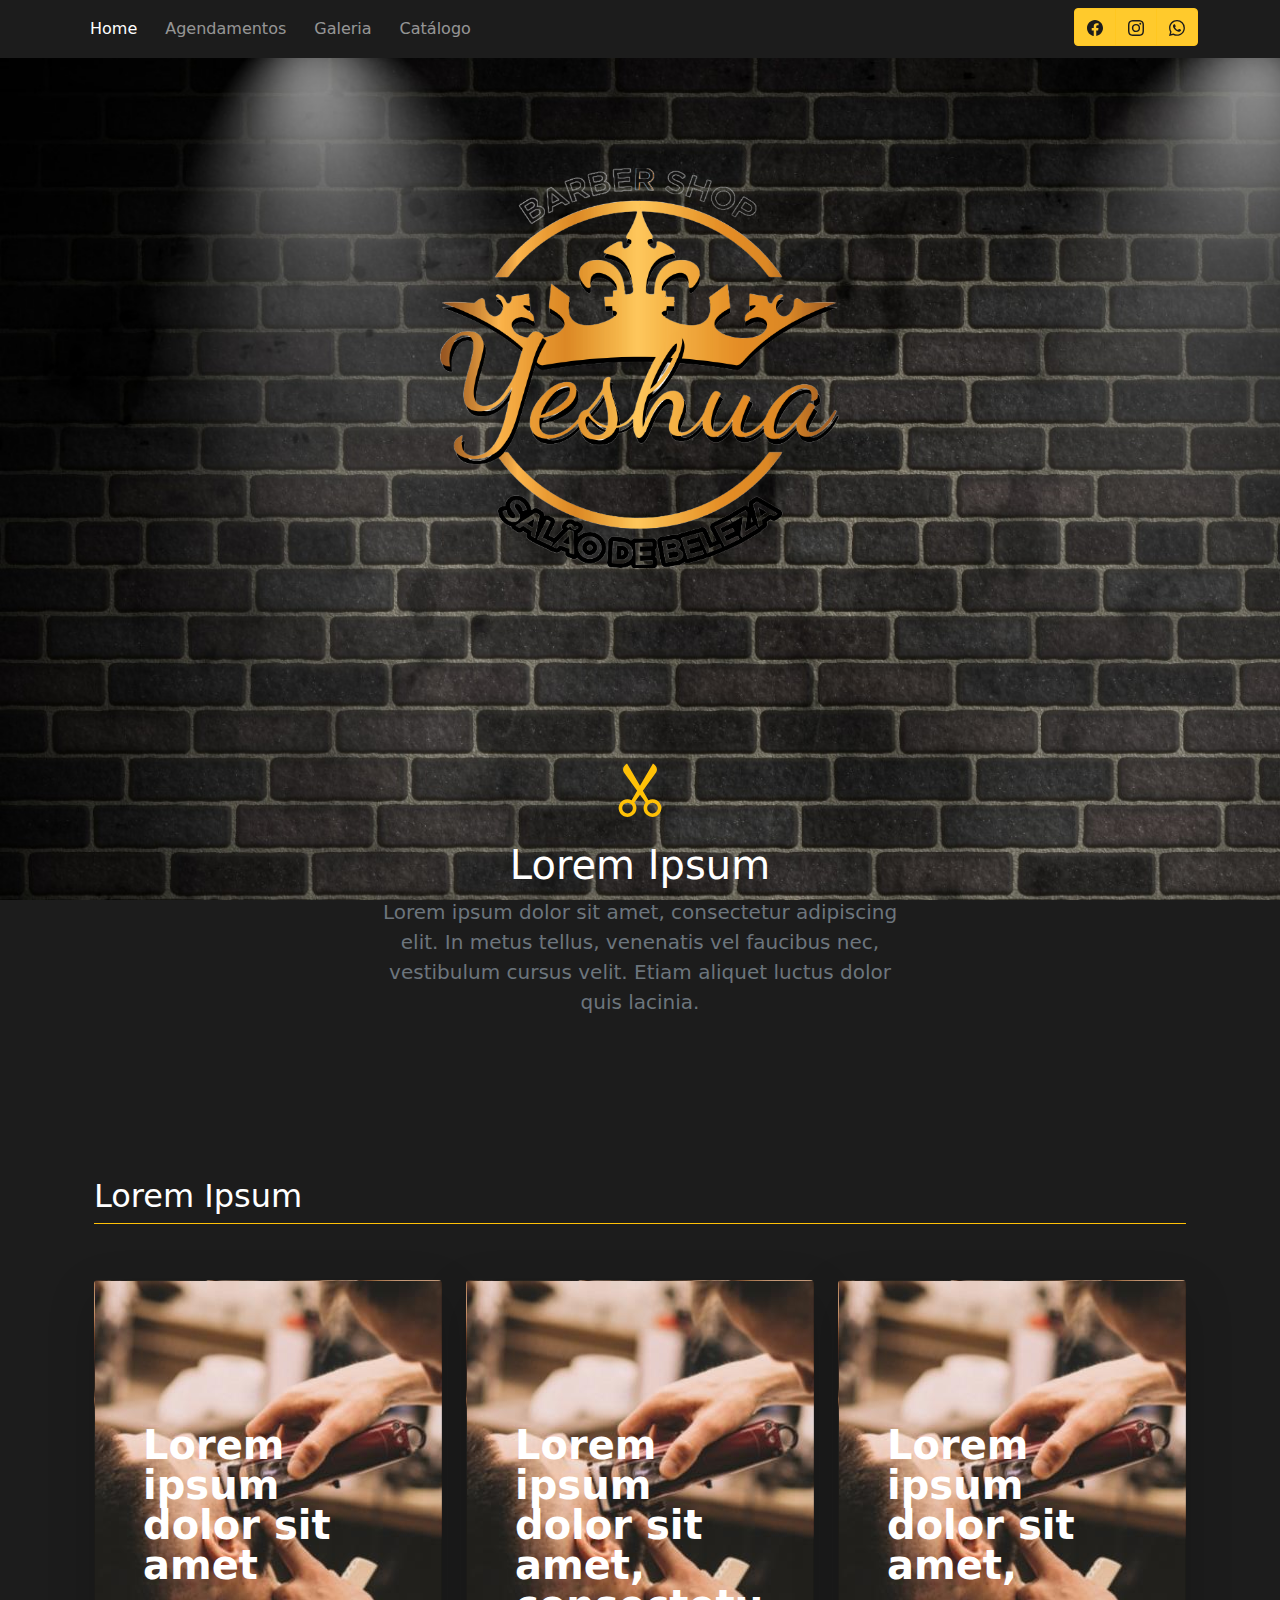
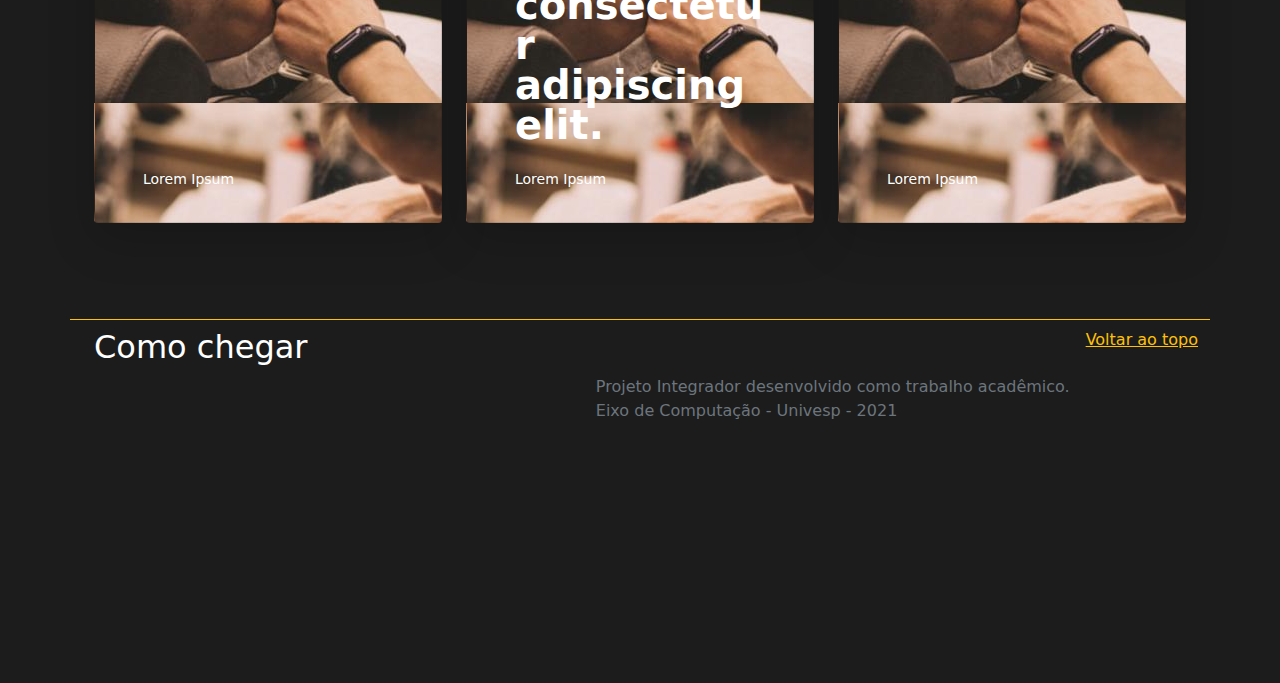
<file: index.html>
<!doctype html>
<html lang="pt-br">

<head>
  <meta charset="utf-8">
  <meta name="author"
    content="Projeto Integrador Univesp - Alunos: BRUNA MICHELE CORREIA RIBEIRO, 2003356; ISAEL RODRIGUES DE FREITAS, 2015634; MARCOS RIBEIRO DE OLIVEIRA, 2005638; ROBERTA VIEIRA SAPIA, 1823446; SILVIO TACLA ALVES BARBOSA, 1714413; UILMA MATOS DOS SANTOS MELO, 2014371; WELLINGTON ZANELATTO, 2010657">
  <meta name="viewport" content="width=device-width, initial-scale=1">
  <link href="css/bootstrap.css" rel="stylesheet">
  <link href="css/estilo.css" rel="stylesheet">
  <link href="jquery/jquery-ui.css" rel="stylesheet">
  
  <title>Yeshua Barber Shop</title>
</head>

<body class="bg-dark">
  <div class="container-fluid p-3 mb-2 text-white bg-img">
    <header class="mb-auto">
      <nav class="container-fluid navbar navbar-expand-lg navbar-dark bg-dark fixed-top">
        <div class="container gap-2">
          <button class="navbar-toggler" type="button" data-bs-toggle="collapse"
            data-bs-target="#navbarSupportedContent" aria-controls="navbarSupportedContent" aria-expanded="false"
            aria-label="Toggle navigation">
            <span class="navbar-toggler-icon"></span>
          </button>
          <div class="collapse navbar-collapse" id="navbarSupportedContent">
            <ul class="navbar-nav me-auto mb-2 mb-lg-0 gap-1">
              <li class="nav-item">
                <a href="index.html" class="nav-link me-2 w-100 active">Home</a>
              </li>
              <li class="nav-item">
                <a href="#" class="nav-link me-2 w-100"  data-bs-toggle="modal" data-bs-target="#exampleModal">Agendamentos</a>
              </li>
              <li class="nav-item">
                <a href="galeria.html" class="nav-link me-2 w-100">Galeria</a>
              </li>
              <li class="nav-item">
                <a href="catalogo.html" class="nav-link me-2 w-100">Catálogo</a>
              </li>
            </ul>
            <div class="d-flex">
              <div class="btn-group mb-1">
                <a href="https://www.facebook.com/yeshuabarbershop/" class="btn btn-warning" target="_blank">
                  <svg xmlns="http://www.w3.org/2000/svg" width="16" height="16" fill="currentColor"
                    class="bi bi-facebook" viewBox="0 0 16 16">
                    <path
                      d="M16 8.049c0-4.446-3.582-8.05-8-8.05C3.58 0-.002 3.603-.002 8.05c0 4.017 2.926 7.347 6.75 7.951v-5.625h-2.03V8.05H6.75V6.275c0-2.017 1.195-3.131 3.022-3.131.876 0 1.791.157 1.791.157v1.98h-1.009c-.993 0-1.303.621-1.303 1.258v1.51h2.218l-.354 2.326H9.25V16c3.824-.604 6.75-3.934 6.75-7.951z" />
                  </svg>
                  <span class="visually-hidden" _msthash="1686659" _msttexthash="76505">Botão</span>
                </a>
                <a href="https://www.instagram.com/yeshuabarbershopsorocaba" class="btn btn-warning"
                  target="_blank">
                  <svg xmlns="http://www.w3.org/2000/svg" width="16" height="16" fill="currentColor"
                    class="bi bi-instagram" viewBox="0 0 16 16">
                    <path
                      d="M8 0C5.829 0 5.556.01 4.703.048 3.85.088 3.269.222 2.76.42a3.917 3.917 0 0 0-1.417.923A3.927 3.927 0 0 0 .42 2.76C.222 3.268.087 3.85.048 4.7.01 5.555 0 5.827 0 8.001c0 2.172.01 2.444.048 3.297.04.852.174 1.433.372 1.942.205.526.478.972.923 1.417.444.445.89.719 1.416.923.51.198 1.09.333 1.942.372C5.555 15.99 5.827 16 8 16s2.444-.01 3.298-.048c.851-.04 1.434-.174 1.943-.372a3.916 3.916 0 0 0 1.416-.923c.445-.445.718-.891.923-1.417.197-.509.332-1.09.372-1.942C15.99 10.445 16 10.173 16 8s-.01-2.445-.048-3.299c-.04-.851-.175-1.433-.372-1.941a3.926 3.926 0 0 0-.923-1.417A3.911 3.911 0 0 0 13.24.42c-.51-.198-1.092-.333-1.943-.372C10.443.01 10.172 0 7.998 0h.003zm-.717 1.442h.718c2.136 0 2.389.007 3.232.046.78.035 1.204.166 1.486.275.373.145.64.319.92.599.28.28.453.546.598.92.11.281.24.705.275 1.485.039.843.047 1.096.047 3.231s-.008 2.389-.047 3.232c-.035.78-.166 1.203-.275 1.485a2.47 2.47 0 0 1-.599.919c-.28.28-.546.453-.92.598-.28.11-.704.24-1.485.276-.843.038-1.096.047-3.232.047s-2.39-.009-3.233-.047c-.78-.036-1.203-.166-1.485-.276a2.478 2.478 0 0 1-.92-.598 2.48 2.48 0 0 1-.6-.92c-.109-.281-.24-.705-.275-1.485-.038-.843-.046-1.096-.046-3.233 0-2.136.008-2.388.046-3.231.036-.78.166-1.204.276-1.486.145-.373.319-.64.599-.92.28-.28.546-.453.92-.598.282-.11.705-.24 1.485-.276.738-.034 1.024-.044 2.515-.045v.002zm4.988 1.328a.96.96 0 1 0 0 1.92.96.96 0 0 0 0-1.92zm-4.27 1.122a4.109 4.109 0 1 0 0 8.217 4.109 4.109 0 0 0 0-8.217zm0 1.441a2.667 2.667 0 1 1 0 5.334 2.667 2.667 0 0 1 0-5.334z" />
                  </svg>
                  <span class="visually-hidden" _msthash="1686932" _msttexthash="76505">Botão</span>
                </a>
                <a href="https://api.whatsapp.com/send?phone=5515998328568&text=Olá" class="btn btn-warning"
                  target="_blank">
                  <svg xmlns="http://www.w3.org/2000/svg" width="16" height="16" fill="currentColor"
                    class="bi bi-whatsapp" viewBox="0 0 16 16">
                    <path
                      d="M13.601 2.326A7.854 7.854 0 0 0 7.994 0C3.627 0 .068 3.558.064 7.926c0 1.399.366 2.76 1.057 3.965L0 16l4.204-1.102a7.933 7.933 0 0 0 3.79.965h.004c4.368 0 7.926-3.558 7.93-7.93A7.898 7.898 0 0 0 13.6 2.326zM7.994 14.521a6.573 6.573 0 0 1-3.356-.92l-.24-.144-2.494.654.666-2.433-.156-.251a6.56 6.56 0 0 1-1.007-3.505c0-3.626 2.957-6.584 6.591-6.584a6.56 6.56 0 0 1 4.66 1.931 6.557 6.557 0 0 1 1.928 4.66c-.004 3.639-2.961 6.592-6.592 6.592zm3.615-4.934c-.197-.099-1.17-.578-1.353-.646-.182-.065-.315-.099-.445.099-.133.197-.513.646-.627.775-.114.133-.232.148-.43.05-.197-.1-.836-.308-1.592-.985-.59-.525-.985-1.175-1.103-1.372-.114-.198-.011-.304.088-.403.087-.088.197-.232.296-.346.1-.114.133-.198.198-.33.065-.134.034-.248-.015-.347-.05-.099-.445-1.076-.612-1.47-.16-.389-.323-.335-.445-.34-.114-.007-.247-.007-.38-.007a.729.729 0 0 0-.529.247c-.182.198-.691.677-.691 1.654 0 .977.71 1.916.81 2.049.098.133 1.394 2.132 3.383 2.992.47.205.84.326 1.129.418.475.152.904.129 1.246.08.38-.058 1.171-.48 1.338-.943.164-.464.164-.86.114-.943-.049-.084-.182-.133-.38-.232z" />
                  </svg>
                  <span class="visually-hidden" _msthash="1687205" _msttexthash="76505">Botão</span>
                </a>
              </div>

            </div>
          </div>
        </div>
      </nav>
    </header>
    <main>
      <section class="py-5 text-center container">
        <div class=" py-lg-5">
          <img src="img/img1.png" class="logo" width="400" height="400" alt="...">
        </div>
      </section>
      <section class="py-5 text-center container">
        <div class="row py-lg-5">
          <svg xmlns="http://www.w3.org/2000/svg" fill="currentColor" class=" mx-auto mb-4 bi bi-scissors text-warning" width="72"
            height="57" viewBox="0 0 16 16">
            <path
              d="M3.5 3.5c-.614-.884-.074-1.962.858-2.5L8 7.226 11.642 1c.932.538 1.472 1.616.858 2.5L8.81 8.61l1.556 2.661a2.5 2.5 0 1 1-.794.637L8 9.73l-1.572 2.177a2.5 2.5 0 1 1-.794-.637L7.19 8.61 3.5 3.5zm2.5 10a1.5 1.5 0 1 0-3 0 1.5 1.5 0 0 0 3 0zm7 0a1.5 1.5 0 1 0-3 0 1.5 1.5 0 0 0 3 0z" />
          </svg>
          <div class="col-lg-6 col-md-8 mx-auto">
            <h1 class="fw-light">Lorem Ipsum</h1>
            <p class="lead text-muted">Lorem ipsum dolor sit amet, consectetur adipiscing elit. In metus tellus,
              venenatis vel faucibus nec, vestibulum cursus velit. Etiam aliquet luctus dolor quis lacinia.</p>
          </div>
        </div>
      </section>
      <section>
        <div class="container px-4 py-5 border-bottom" id="custom-cards">
          <h2 class="pb-2 border-bottom">Lorem Ipsum</h2>

          <div class="row row-cols-1 row-cols-lg-3 align-items-stretch g-4 py-5">
            <div class="col">
              <div class="card card-cover h-100 overflow-hidden text-white bg-dark rounded-5 shadow-lg"
                style="background-image: url('img/img2.jpg');">
                <div class="d-flex flex-column h-100 p-5 pb-3 text-white text-shadow-1">
                  <h2 class="pt-5 mt-5 mb-4 display-6 lh-1 fw-bold">Lorem ipsum dolor sit amet</h2>
                  <ul class="d-flex list-unstyled mt-auto">
                    <li class="d-flex align-items-center me-3">
                      <small>Lorem Ipsum</small>
                    </li>
                  </ul>
                </div>
              </div>
            </div>

            <div class="col">
              <div class="card card-cover h-100 overflow-hidden text-white bg-dark rounded-5 shadow-lg"
                style="background-image: url('img/img2.jpg');">
                <div class="d-flex flex-column h-100 p-5 pb-3 text-white text-shadow-1">
                  <h2 class="pt-5 mt-5 mb-4 display-6 lh-1 fw-bold">Lorem ipsum dolor sit amet, consectetur adipiscing
                    elit.</h2>
                  <ul class="d-flex list-unstyled mt-auto">
                    <li class="d-flex align-items-center me-3">
                      <small>Lorem Ipsum</small>
                    </li>
                  </ul>
                </div>
              </div>
            </div>

            <div class="col">
              <div class="card card-cover h-100 overflow-hidden text-white bg-dark rounded-5 shadow-lg"
                style="background-image: url('img/img2.jpg');">
                <div class="d-flex flex-column h-100 p-5 pb-3 text-shadow-1">
                  <h2 class="pt-5 mt-5 mb-4 display-6 lh-1 fw-bold">Lorem ipsum dolor sit amet,</h2>
                  <ul class="d-flex list-unstyled mt-auto">
                    <li class="d-flex align-items-center me-3">
                      <small>Lorem Ipsum</small>
                    </li>
                  </ul>
                </div>
              </div>
            </div>
          </div>
        </div>
      </section>
    </main>

    <footer class="text-muted py-2">
      <div class="container">
        <p class="float-end mb-1">
          <a href="#">Voltar ao topo</a>
        </p>
        <div class="row">
          <h2 class="text-white">Como chegar</h2>
        <iframe src="https://www.google.com/maps/embed?pb=!1m18!1m12!1m3!1d3658.573359554298!2d-47.496781985023105!3d-23.511871884707446!2m3!1f0!2f0!3f0!3m2!1i1024!2i768!4f13.1!3m3!1m2!1s0x94c5f5bc06ed65f9%3A0x1a5a4482a917c0b!2sYeshua%20barber%20shop%20e%20sal%C3%A3o%20de%20beleza!5e0!3m2!1spt-BR!2sbr!4v1635208098684!5m2!1spt-BR!2sbr" width="400" height="300" style="border:0;" allowfullscreen="" loading="lazy" class="col"></iframe>
        <p class="mb-0 col">Projeto Integrador desenvolvido como trabalho acadêmico. Eixo de Computação - Univesp - 2021</p>
      </div>
    </div>
    </footer>

  </div>
  <div class="modal fade" id="exampleModal" tabindex="-1" aria-labelledby="exampleModalLabel" aria-hidden="true">
    <div class="modal-dialog modal-dialog-scrollable">
      <div class="modal-content">
        <div class="modal-header">Agendamento</h5>
          <button type="button" class="btn-close btn-warning" data-bs-dismiss="modal" aria-label="Close"></button>
        </div>
        <div class="modal-body">
            <form>
                <div class="mb-3">
                  <label for="telefone" class="form-label">Telefone</label>
                  <input type="tel" class="form-control" id="telefone" aria-describedby="telefone" placeholder="Telefone" >
                  <div id="telefone" class="form-text">*Este número receberá uma mensagem por whatsapp 1 hora antes do agendamento para confirmação.
                </div>
                </div>
                <div class="row mb-3">
                  <div class="col">
                    <input type="text" class="form-control" placeholder="Nome" aria-label="First name">
                  </div>
                  <div class="col">
                    <input type="text" class="form-control" placeholder="Sobrenome" aria-label="Last name">
                  </div>
                </div>
                <div class="col mb-3">
                  <input type="text"  class="form-control" placeholder="Data de Nascimento" id="datepicker">
                </div>
                <div class="mb-3">
                  <select class="form-select" aria-label="Default select example">
                    <option selected>Selecione o tipo de serviço</option>
                    <option value="1">Corte</option>
                    <option value="2">Pintura</option>
                    <option value="3">Barba</option>
                  </select>
                </div>
                <div class="mb-3">
                  <select class="form-select" aria-label="Default select example">
                    <option selected>Selecione o profissional</option>
                    <option value="1">Adriano</option>
                    <option value="2">Oliveira</option>
                    <option value="3">Andreia</option>
                  </select>
                </div>
                <div class="col mb-3">
                  <input type="text"  class="form-control" placeholder="Selecione a Data" id="datepicker">
                </div>
                <div class="mb-3">
                  <select class="form-select" aria-label="Default select example">
                    <option selected>Selecione o Horário</option>
                    <option value="1">10:00</option>
                    <option value="2">11:00</option>
                    <option value="3">12:00</option>
                  </select>
                </div>
              </form>
        </div>
        <div class="modal-footer">
          <button type="button" class="btn btn-secondary" data-bs-dismiss="modal">Cancelar</button>
          <a class="btn btn-warning" data-bs-toggle="modal" href="#modalConfirmacao" role="button">Confirmar</a>
        </div>
      </div>
    </div>
  </div>

  

  <div class="modal fade" id="modalConfirmacao" tabindex="-1" aria-labelledby="modalConfirmacao" aria-hidden="true">
    <div class="modal-dialog modal-dialog-scrollable">
      <div class="modal-content">
        <div class="modal-header">Agendamento</h5>
          <button type="button" class="btn-close btn-warning" data-bs-dismiss="modal" aria-label="Close"></button>
        </div>
        <div class="modal-body">
          <p>Agendamento concluído com sucesso!</p>
          <p> Em breve você receberá uma mensagem no whatsapp com um link para confirmação ou cancelamento de seu agendamento.</p>
        </div>
        <div class="modal-footer">
          <button type="button" class="btn btn-secondary" data-bs-dismiss="modal">Cancelar</button>
        </div>
      </div>
    </div>
  </div>

    <!-- Option 1: Bootstrap Bundle with Popper -->
    <script src="https://cdn.jsdelivr.net/npm/bootstrap@5.1.3/dist/js/bootstrap.bundle.min.js" integrity="sha384-ka7Sk0Gln4gmtz2MlQnikT1wXgYsOg+OMhuP+IlRH9sENBO0LRn5q+8nbTov4+1p" crossorigin="anonymous"></script>

    <!-- Option 2: Separate Popper and Bootstrap JS -->
    
    <script src="https://cdn.jsdelivr.net/npm/@popperjs/core@2.10.2/dist/umd/popper.min.js" integrity="sha384-7+zCNj/IqJ95wo16oMtfsKbZ9ccEh31eOz1HGyDuCQ6wgnyJNSYdrPa03rtR1zdB" crossorigin="anonymous"></script>
    <script src="https://cdn.jsdelivr.net/npm/bootstrap@5.1.3/dist/js/bootstrap.min.js" integrity="sha384-QJHtvGhmr9XOIpI6YVutG+2QOK9T+ZnN4kzFN1RtK3zEFEIsxhlmWl5/YESvpZ13" crossorigin="anonymous"></script>
    <script src="jquery/jquery.js"></script>
    <script src="jquery/jquery-ui.js"></script>
    <script>
      $("#datepicker").datepicker();
    </script>
  </body>


</html>
</file>
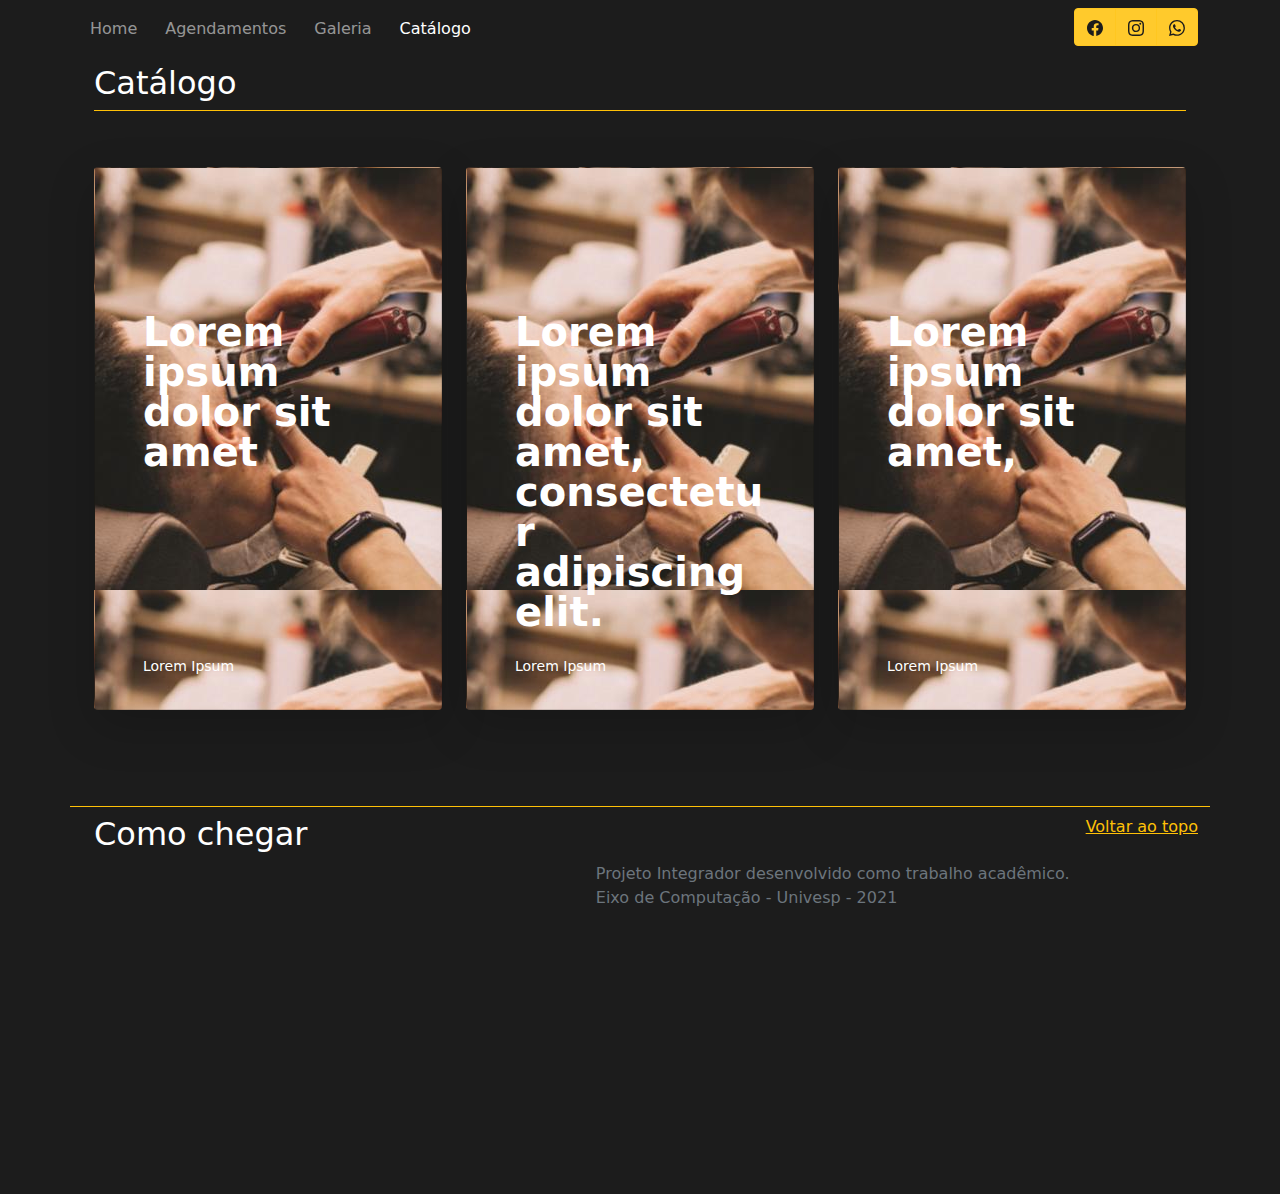
<file: catalogo.html>
<!doctype html>
<html lang="pt-br">

<head>
  <meta charset="utf-8">
  <meta name="author"
    content="Projeto Integrador Univesp - Alunos: BRUNA MICHELE CORREIA RIBEIRO, 2003356; ISAEL RODRIGUES DE FREITAS, 2015634; MARCOS RIBEIRO DE OLIVEIRA, 2005638; ROBERTA VIEIRA SAPIA, 1823446; SILVIO TACLA ALVES BARBOSA, 1714413; UILMA MATOS DOS SANTOS MELO, 2014371; WELLINGTON ZANELATTO, 2010657">
  <meta name="viewport" content="width=device-width, initial-scale=1">
  <link href="css/bootstrap.css" rel="stylesheet">
  <link href="css/estilo.css" rel="stylesheet">
  <link href="jquery/jquery-ui.css" rel="stylesheet">
  
  <title>Yeshua Barber Shop</title>
</head>

<body class="bg-dark">
  <div class="container-fluid p-3 mb-2 text-white">
    <header class="mb-auto">
      <nav class="container-fluid navbar navbar-expand-lg navbar-dark bg-dark fixed-top">
        <div class="container gap-2">
          <button class="navbar-toggler" type="button" data-bs-toggle="collapse"
            data-bs-target="#navbarSupportedContent" aria-controls="navbarSupportedContent" aria-expanded="false"
            aria-label="Toggle navigation">
            <span class="navbar-toggler-icon"></span>
          </button>
          <div class="collapse navbar-collapse" id="navbarSupportedContent">
            <ul class="navbar-nav me-auto mb-2 mb-lg-0 gap-1">
              <li class="nav-item">
                <a href="index.html" class="nav-link me-2 w-100">Home</a>
              </li>
              <li class="nav-item">
                <a href="#" class="nav-link me-2 w-100"  data-bs-toggle="modal" data-bs-target="#exampleModal">Agendamentos</a>
              </li>
              <li class="nav-item">
                <a href="galeria.html" class="nav-link me-2 w-100">Galeria</a>
              </li>
              <li class="nav-item">
                <a href="catalogo.html" class="nav-link me-2 w-100 active">Catálogo</a>
              </li>
            </ul>
            <div class="d-flex">
              <div class="btn-group mb-1">
                <a href="https://www.facebook.com/yeshuabarbershop/" class="btn btn-warning" target="_blank">
                  <svg xmlns="http://www.w3.org/2000/svg" width="16" height="16" fill="currentColor"
                    class="bi bi-facebook" viewBox="0 0 16 16">
                    <path
                      d="M16 8.049c0-4.446-3.582-8.05-8-8.05C3.58 0-.002 3.603-.002 8.05c0 4.017 2.926 7.347 6.75 7.951v-5.625h-2.03V8.05H6.75V6.275c0-2.017 1.195-3.131 3.022-3.131.876 0 1.791.157 1.791.157v1.98h-1.009c-.993 0-1.303.621-1.303 1.258v1.51h2.218l-.354 2.326H9.25V16c3.824-.604 6.75-3.934 6.75-7.951z" />
                  </svg>
                  <span class="visually-hidden" _msthash="1686659" _msttexthash="76505">Botão</span>
                </a>
                <a href="https://www.instagram.com/yeshuabarbershopsorocaba" class="btn btn-warning"
                  target="_blank">
                  <svg xmlns="http://www.w3.org/2000/svg" width="16" height="16" fill="currentColor"
                    class="bi bi-instagram" viewBox="0 0 16 16">
                    <path
                      d="M8 0C5.829 0 5.556.01 4.703.048 3.85.088 3.269.222 2.76.42a3.917 3.917 0 0 0-1.417.923A3.927 3.927 0 0 0 .42 2.76C.222 3.268.087 3.85.048 4.7.01 5.555 0 5.827 0 8.001c0 2.172.01 2.444.048 3.297.04.852.174 1.433.372 1.942.205.526.478.972.923 1.417.444.445.89.719 1.416.923.51.198 1.09.333 1.942.372C5.555 15.99 5.827 16 8 16s2.444-.01 3.298-.048c.851-.04 1.434-.174 1.943-.372a3.916 3.916 0 0 0 1.416-.923c.445-.445.718-.891.923-1.417.197-.509.332-1.09.372-1.942C15.99 10.445 16 10.173 16 8s-.01-2.445-.048-3.299c-.04-.851-.175-1.433-.372-1.941a3.926 3.926 0 0 0-.923-1.417A3.911 3.911 0 0 0 13.24.42c-.51-.198-1.092-.333-1.943-.372C10.443.01 10.172 0 7.998 0h.003zm-.717 1.442h.718c2.136 0 2.389.007 3.232.046.78.035 1.204.166 1.486.275.373.145.64.319.92.599.28.28.453.546.598.92.11.281.24.705.275 1.485.039.843.047 1.096.047 3.231s-.008 2.389-.047 3.232c-.035.78-.166 1.203-.275 1.485a2.47 2.47 0 0 1-.599.919c-.28.28-.546.453-.92.598-.28.11-.704.24-1.485.276-.843.038-1.096.047-3.232.047s-2.39-.009-3.233-.047c-.78-.036-1.203-.166-1.485-.276a2.478 2.478 0 0 1-.92-.598 2.48 2.48 0 0 1-.6-.92c-.109-.281-.24-.705-.275-1.485-.038-.843-.046-1.096-.046-3.233 0-2.136.008-2.388.046-3.231.036-.78.166-1.204.276-1.486.145-.373.319-.64.599-.92.28-.28.546-.453.92-.598.282-.11.705-.24 1.485-.276.738-.034 1.024-.044 2.515-.045v.002zm4.988 1.328a.96.96 0 1 0 0 1.92.96.96 0 0 0 0-1.92zm-4.27 1.122a4.109 4.109 0 1 0 0 8.217 4.109 4.109 0 0 0 0-8.217zm0 1.441a2.667 2.667 0 1 1 0 5.334 2.667 2.667 0 0 1 0-5.334z" />
                  </svg>
                  <span class="visually-hidden" _msthash="1686932" _msttexthash="76505">Botão</span>
                </a>
                <a href="https://api.whatsapp.com/send?phone=5515998328568&text=Olá" class="btn btn-warning"
                  target="_blank">
                  <svg xmlns="http://www.w3.org/2000/svg" width="16" height="16" fill="currentColor"
                    class="bi bi-whatsapp" viewBox="0 0 16 16">
                    <path
                      d="M13.601 2.326A7.854 7.854 0 0 0 7.994 0C3.627 0 .068 3.558.064 7.926c0 1.399.366 2.76 1.057 3.965L0 16l4.204-1.102a7.933 7.933 0 0 0 3.79.965h.004c4.368 0 7.926-3.558 7.93-7.93A7.898 7.898 0 0 0 13.6 2.326zM7.994 14.521a6.573 6.573 0 0 1-3.356-.92l-.24-.144-2.494.654.666-2.433-.156-.251a6.56 6.56 0 0 1-1.007-3.505c0-3.626 2.957-6.584 6.591-6.584a6.56 6.56 0 0 1 4.66 1.931 6.557 6.557 0 0 1 1.928 4.66c-.004 3.639-2.961 6.592-6.592 6.592zm3.615-4.934c-.197-.099-1.17-.578-1.353-.646-.182-.065-.315-.099-.445.099-.133.197-.513.646-.627.775-.114.133-.232.148-.43.05-.197-.1-.836-.308-1.592-.985-.59-.525-.985-1.175-1.103-1.372-.114-.198-.011-.304.088-.403.087-.088.197-.232.296-.346.1-.114.133-.198.198-.33.065-.134.034-.248-.015-.347-.05-.099-.445-1.076-.612-1.47-.16-.389-.323-.335-.445-.34-.114-.007-.247-.007-.38-.007a.729.729 0 0 0-.529.247c-.182.198-.691.677-.691 1.654 0 .977.71 1.916.81 2.049.098.133 1.394 2.132 3.383 2.992.47.205.84.326 1.129.418.475.152.904.129 1.246.08.38-.058 1.171-.48 1.338-.943.164-.464.164-.86.114-.943-.049-.084-.182-.133-.38-.232z" />
                  </svg>
                  <span class="visually-hidden" _msthash="1687205" _msttexthash="76505">Botão</span>
                </a>
              </div>

            </div>
          </div>
        </div>
      </nav>
    </header>
<main>
  <section>
    <div class="container px-4 py-5 border-bottom" id="custom-cards">
      <h2 class="pb-2 border-bottom">Catálogo</h2>

      <div class="row row-cols-1 row-cols-lg-3 align-items-stretch g-4 py-5">
        <div class="col">
          <div class="card card-cover h-100 overflow-hidden text-white bg-dark rounded-5 shadow-lg"
            style="background-image: url('img/img2.jpg');">
            <div class="d-flex flex-column h-100 p-5 pb-3 text-white text-shadow-1">
              <h2 class="pt-5 mt-5 mb-4 display-6 lh-1 fw-bold">Lorem ipsum dolor sit amet</h2>
              <ul class="d-flex list-unstyled mt-auto">
                <li class="d-flex align-items-center me-3">
                  <small>Lorem Ipsum</small>
                </li>
              </ul>
            </div>
          </div>
        </div>

        <div class="col">
          <div class="card card-cover h-100 overflow-hidden text-white bg-dark rounded-5 shadow-lg"
            style="background-image: url('img/img2.jpg');">
            <div class="d-flex flex-column h-100 p-5 pb-3 text-white text-shadow-1">
              <h2 class="pt-5 mt-5 mb-4 display-6 lh-1 fw-bold">Lorem ipsum dolor sit amet, consectetur adipiscing
                elit.</h2>
              <ul class="d-flex list-unstyled mt-auto">
                <li class="d-flex align-items-center me-3">
                  <small>Lorem Ipsum</small>
                </li>
              </ul>
            </div>
          </div>
        </div>

        <div class="col">
          <div class="card card-cover h-100 overflow-hidden text-white bg-dark rounded-5 shadow-lg"
            style="background-image: url('img/img2.jpg');">
            <div class="d-flex flex-column h-100 p-5 pb-3 text-shadow-1">
              <h2 class="pt-5 mt-5 mb-4 display-6 lh-1 fw-bold">Lorem ipsum dolor sit amet,</h2>
              <ul class="d-flex list-unstyled mt-auto">
                <li class="d-flex align-items-center me-3">
                  <small>Lorem Ipsum</small>
                </li>
              </ul>
            </div>
          </div>
        </div>
      </div>
    </div>
  </section>
</main>
<footer class="text-muted py-2">
  <div class="container">
    <p class="float-end mb-1">
      <a href="#">Voltar ao topo</a>
    </p>
    <div class="row">
      <h2 class="text-white">Como chegar</h2>
    <iframe src="https://www.google.com/maps/embed?pb=!1m18!1m12!1m3!1d3658.573359554298!2d-47.496781985023105!3d-23.511871884707446!2m3!1f0!2f0!3f0!3m2!1i1024!2i768!4f13.1!3m3!1m2!1s0x94c5f5bc06ed65f9%3A0x1a5a4482a917c0b!2sYeshua%20barber%20shop%20e%20sal%C3%A3o%20de%20beleza!5e0!3m2!1spt-BR!2sbr!4v1635208098684!5m2!1spt-BR!2sbr" width="400" height="300" style="border:0;" allowfullscreen="" loading="lazy" class="col"></iframe>
    <p class="mb-0 col">Projeto Integrador desenvolvido como trabalho acadêmico. Eixo de Computação - Univesp - 2021</p>
  </div>
</div>
</footer>

  </div>
  <div class="modal fade" id="exampleModal" tabindex="-1" aria-labelledby="exampleModalLabel" aria-hidden="true">
    <div class="modal-dialog modal-dialog-scrollable">
      <div class="modal-content">
        <div class="modal-header">Agendamento</h5>
          <button type="button" class="btn-close btn-warning" data-bs-dismiss="modal" aria-label="Close"></button>
        </div>
        <div class="modal-body">
            <form>
                <div class="mb-3">
                  <label for="telefone" class="form-label">Telefone</label>
                  <input type="tel" class="form-control" id="telefone" aria-describedby="telefone" placeholder="Telefone" >
                  <div id="telefone" class="form-text">*Este número receberá uma mensagem por whatsapp 1 hora antes do agendamento para confirmação.
                </div>
                </div>
                <div class="row mb-3">
                  <div class="col">
                    <input type="text" class="form-control" placeholder="Nome" aria-label="First name">
                  </div>
                  <div class="col">
                    <input type="text" class="form-control" placeholder="Sobrenome" aria-label="Last name">
                  </div>
                </div>
                <div class="col mb-3">
                  <input type="text"  class="form-control" placeholder="Data de Nascimento" id="datepicker">
                </div>
                <div class="mb-3">
                  <select class="form-select" aria-label="Default select example">
                    <option selected>Selecione o tipo de serviço</option>
                    <option value="1">Corte</option>
                    <option value="2">Pintura</option>
                    <option value="3">Barba</option>
                  </select>
                </div>
                <div class="mb-3">
                  <select class="form-select" aria-label="Default select example">
                    <option selected>Selecione o profissional</option>
                    <option value="1">Adriano</option>
                    <option value="2">Oliveira</option>
                    <option value="3">Andreia</option>
                  </select>
                </div>
                <div class="col mb-3">
                  <input type="text"  class="form-control" placeholder="Selecione a Data" id="datepicker">
                </div>
                <div class="mb-3">
                  <select class="form-select" aria-label="Default select example">
                    <option selected>Selecione o Horário</option>
                    <option value="1">10:00</option>
                    <option value="2">11:00</option>
                    <option value="3">12:00</option>
                  </select>
                </div>
              </form>
        </div>
        <div class="modal-footer">
          <button type="button" class="btn btn-secondary" data-bs-dismiss="modal">Cancelar</button>
          <a class="btn btn-warning" data-bs-toggle="modal" href="#modalConfirmacao" role="button">Confirmar</a>
        </div>
      </div>
    </div>
  </div>

  

  <div class="modal fade" id="modalConfirmacao" tabindex="-1" aria-labelledby="modalConfirmacao" aria-hidden="true">
    <div class="modal-dialog modal-dialog-scrollable">
      <div class="modal-content">
        <div class="modal-header">Agendamento</h5>
          <button type="button" class="btn-close btn-warning" data-bs-dismiss="modal" aria-label="Close"></button>
        </div>
        <div class="modal-body">
          <p>Agendamento concluído com sucesso!</p>
          <p> Em breve você receberá uma mensagem no whatsapp com um link para confirmação ou cancelamento de seu agendamento.</p>
        </div>
        <div class="modal-footer">
          <button type="button" class="btn btn-secondary" data-bs-dismiss="modal">Cancelar</button>
        </div>
      </div>
    </div>
  </div>

    <!-- Option 1: Bootstrap Bundle with Popper -->
    <script src="https://cdn.jsdelivr.net/npm/bootstrap@5.1.3/dist/js/bootstrap.bundle.min.js" integrity="sha384-ka7Sk0Gln4gmtz2MlQnikT1wXgYsOg+OMhuP+IlRH9sENBO0LRn5q+8nbTov4+1p" crossorigin="anonymous"></script>

    <!-- Option 2: Separate Popper and Bootstrap JS -->
    
    <script src="https://cdn.jsdelivr.net/npm/@popperjs/core@2.10.2/dist/umd/popper.min.js" integrity="sha384-7+zCNj/IqJ95wo16oMtfsKbZ9ccEh31eOz1HGyDuCQ6wgnyJNSYdrPa03rtR1zdB" crossorigin="anonymous"></script>
    <script src="https://cdn.jsdelivr.net/npm/bootstrap@5.1.3/dist/js/bootstrap.min.js" integrity="sha384-QJHtvGhmr9XOIpI6YVutG+2QOK9T+ZnN4kzFN1RtK3zEFEIsxhlmWl5/YESvpZ13" crossorigin="anonymous"></script>
    <script src="jquery/jquery.js"></script>
    <script src="jquery/jquery-ui.js"></script>
    <script>
      $("#datepicker").datepicker();
    </script>
  </body>


</html>
</file>
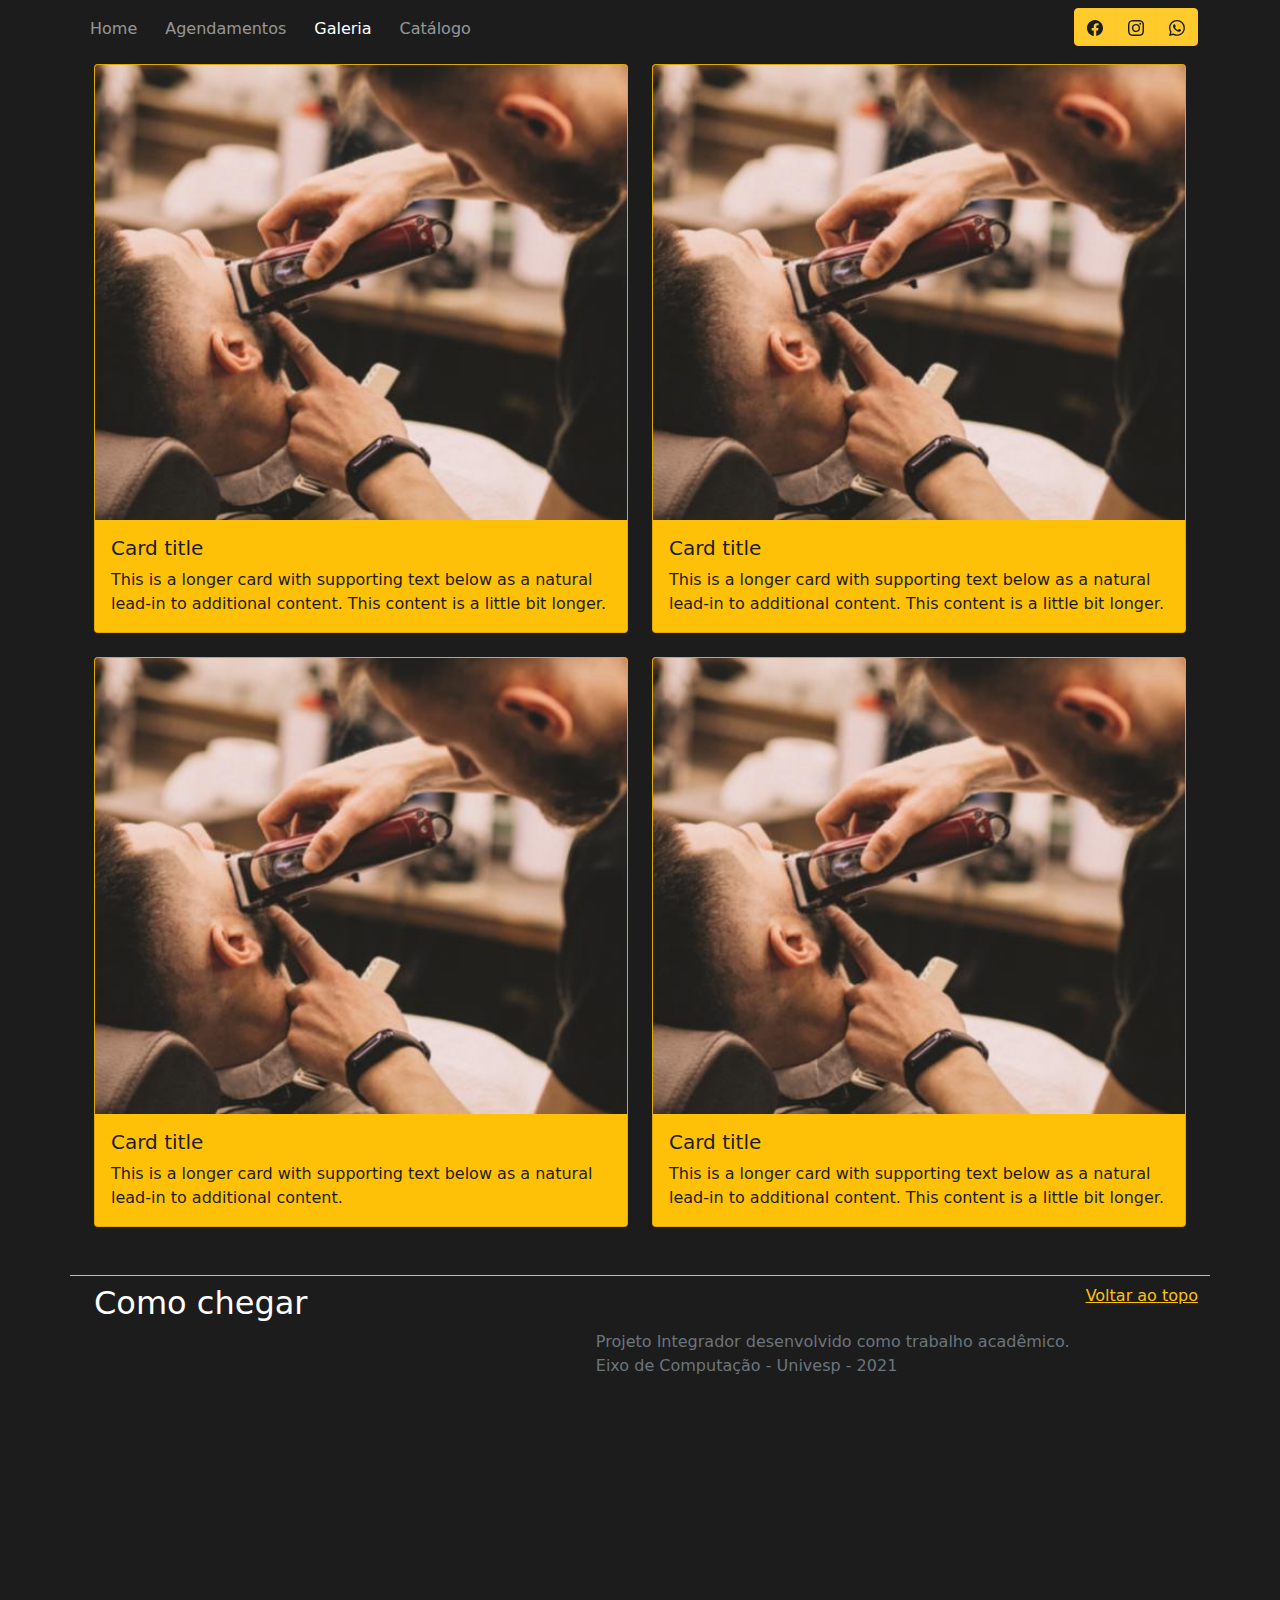
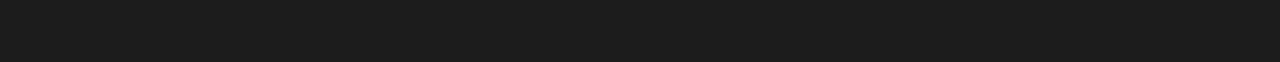
<file: galeria.html>
<!doctype html>
<html lang="pt-br">

<head>
  <meta charset="utf-8">
  <meta name="author"
    content="Projeto Integrador Univesp - Alunos: BRUNA MICHELE CORREIA RIBEIRO, 2003356; ISAEL RODRIGUES DE FREITAS, 2015634; MARCOS RIBEIRO DE OLIVEIRA, 2005638; ROBERTA VIEIRA SAPIA, 1823446; SILVIO TACLA ALVES BARBOSA, 1714413; UILMA MATOS DOS SANTOS MELO, 2014371; WELLINGTON ZANELATTO, 2010657">
  <meta name="viewport" content="width=device-width, initial-scale=1">
  <link href="css/bootstrap.css" rel="stylesheet">
  <link href="css/estilo.css" rel="stylesheet">
<link href="jquery/jquery-ui.css" rel="stylesheet">

  <title>Yeshua Barber Shop</title>
</head>

<body class="bg-dark">
  <div class="container-fluid p-3 mb-2 text-white">
    <header class="mb-auto">
      <nav class="container-fluid navbar navbar-expand-lg navbar-dark bg-dark fixed-top">
        <div class="container gap-2">
          <button class="navbar-toggler" type="button" data-bs-toggle="collapse"
            data-bs-target="#navbarSupportedContent" aria-controls="navbarSupportedContent" aria-expanded="false"
            aria-label="Toggle navigation">
            <span class="navbar-toggler-icon"></span>
          </button>
          <div class="collapse navbar-collapse" id="navbarSupportedContent">
            <ul class="navbar-nav me-auto mb-2 mb-lg-0 gap-1">
              <li class="nav-item">
                <a href="index.html" class="nav-link me-2 w-100">Home</a>
              </li>
              <li class="nav-item">
                <a href="#" class="nav-link me-2 w-100"  data-bs-toggle="modal" data-bs-target="#exampleModal">Agendamentos</a>
              </li>
              <li class="nav-item">
                <a href="galeria.html" class="nav-link me-2 w-100 active">Galeria</a>
              </li>
              <li class="nav-item">
                <a href="catalogo.html" class="nav-link me-2 w-100">Catálogo</a>
              </li>
            </ul>
            <div class="d-flex">
              <div class="btn-group mb-1">
                <a href="https://www.facebook.com/yeshuabarbershop/" class="btn btn-warning" target="_blank">
                  <svg xmlns="http://www.w3.org/2000/svg" width="16" height="16" fill="currentColor"
                    class="bi bi-facebook" viewBox="0 0 16 16">
                    <path
                      d="M16 8.049c0-4.446-3.582-8.05-8-8.05C3.58 0-.002 3.603-.002 8.05c0 4.017 2.926 7.347 6.75 7.951v-5.625h-2.03V8.05H6.75V6.275c0-2.017 1.195-3.131 3.022-3.131.876 0 1.791.157 1.791.157v1.98h-1.009c-.993 0-1.303.621-1.303 1.258v1.51h2.218l-.354 2.326H9.25V16c3.824-.604 6.75-3.934 6.75-7.951z" />
                  </svg>
                  <span class="visually-hidden" _msthash="1686659" _msttexthash="76505">Botão</span>
                </a>
                <a href="https://www.instagram.com/yeshuabarbershopsorocaba" class="btn btn-warning"
                  target="_blank">
                  <svg xmlns="http://www.w3.org/2000/svg" width="16" height="16" fill="currentColor"
                    class="bi bi-instagram" viewBox="0 0 16 16">
                    <path
                      d="M8 0C5.829 0 5.556.01 4.703.048 3.85.088 3.269.222 2.76.42a3.917 3.917 0 0 0-1.417.923A3.927 3.927 0 0 0 .42 2.76C.222 3.268.087 3.85.048 4.7.01 5.555 0 5.827 0 8.001c0 2.172.01 2.444.048 3.297.04.852.174 1.433.372 1.942.205.526.478.972.923 1.417.444.445.89.719 1.416.923.51.198 1.09.333 1.942.372C5.555 15.99 5.827 16 8 16s2.444-.01 3.298-.048c.851-.04 1.434-.174 1.943-.372a3.916 3.916 0 0 0 1.416-.923c.445-.445.718-.891.923-1.417.197-.509.332-1.09.372-1.942C15.99 10.445 16 10.173 16 8s-.01-2.445-.048-3.299c-.04-.851-.175-1.433-.372-1.941a3.926 3.926 0 0 0-.923-1.417A3.911 3.911 0 0 0 13.24.42c-.51-.198-1.092-.333-1.943-.372C10.443.01 10.172 0 7.998 0h.003zm-.717 1.442h.718c2.136 0 2.389.007 3.232.046.78.035 1.204.166 1.486.275.373.145.64.319.92.599.28.28.453.546.598.92.11.281.24.705.275 1.485.039.843.047 1.096.047 3.231s-.008 2.389-.047 3.232c-.035.78-.166 1.203-.275 1.485a2.47 2.47 0 0 1-.599.919c-.28.28-.546.453-.92.598-.28.11-.704.24-1.485.276-.843.038-1.096.047-3.232.047s-2.39-.009-3.233-.047c-.78-.036-1.203-.166-1.485-.276a2.478 2.478 0 0 1-.92-.598 2.48 2.48 0 0 1-.6-.92c-.109-.281-.24-.705-.275-1.485-.038-.843-.046-1.096-.046-3.233 0-2.136.008-2.388.046-3.231.036-.78.166-1.204.276-1.486.145-.373.319-.64.599-.92.28-.28.546-.453.92-.598.282-.11.705-.24 1.485-.276.738-.034 1.024-.044 2.515-.045v.002zm4.988 1.328a.96.96 0 1 0 0 1.92.96.96 0 0 0 0-1.92zm-4.27 1.122a4.109 4.109 0 1 0 0 8.217 4.109 4.109 0 0 0 0-8.217zm0 1.441a2.667 2.667 0 1 1 0 5.334 2.667 2.667 0 0 1 0-5.334z" />
                  </svg>
                  <span class="visually-hidden" _msthash="1686932" _msttexthash="76505">Botão</span>
                </a>
                <a href="https://api.whatsapp.com/send?phone=5515998328568&text=Olá" class="btn btn-warning"
                  target="_blank">
                  <svg xmlns="http://www.w3.org/2000/svg" width="16" height="16" fill="currentColor"
                    class="bi bi-whatsapp" viewBox="0 0 16 16">
                    <path
                      d="M13.601 2.326A7.854 7.854 0 0 0 7.994 0C3.627 0 .068 3.558.064 7.926c0 1.399.366 2.76 1.057 3.965L0 16l4.204-1.102a7.933 7.933 0 0 0 3.79.965h.004c4.368 0 7.926-3.558 7.93-7.93A7.898 7.898 0 0 0 13.6 2.326zM7.994 14.521a6.573 6.573 0 0 1-3.356-.92l-.24-.144-2.494.654.666-2.433-.156-.251a6.56 6.56 0 0 1-1.007-3.505c0-3.626 2.957-6.584 6.591-6.584a6.56 6.56 0 0 1 4.66 1.931 6.557 6.557 0 0 1 1.928 4.66c-.004 3.639-2.961 6.592-6.592 6.592zm3.615-4.934c-.197-.099-1.17-.578-1.353-.646-.182-.065-.315-.099-.445.099-.133.197-.513.646-.627.775-.114.133-.232.148-.43.05-.197-.1-.836-.308-1.592-.985-.59-.525-.985-1.175-1.103-1.372-.114-.198-.011-.304.088-.403.087-.088.197-.232.296-.346.1-.114.133-.198.198-.33.065-.134.034-.248-.015-.347-.05-.099-.445-1.076-.612-1.47-.16-.389-.323-.335-.445-.34-.114-.007-.247-.007-.38-.007a.729.729 0 0 0-.529.247c-.182.198-.691.677-.691 1.654 0 .977.71 1.916.81 2.049.098.133 1.394 2.132 3.383 2.992.47.205.84.326 1.129.418.475.152.904.129 1.246.08.38-.058 1.171-.48 1.338-.943.164-.464.164-.86.114-.943-.049-.084-.182-.133-.38-.232z" />
                  </svg>
                  <span class="visually-hidden" _msthash="1687205" _msttexthash="76505">Botão</span>
                </a>
              </div>

            </div>
          </div>
        </div>
      </nav>
    </header>
<main>
  <div class="container px-4 py-5 border-bottom">
  <div class="row row-cols-1 row-cols-md-2 g-4">
    <div class="col">
      <div class="card text-dark bg-warning">
        <img src="img/img2.jpg" class="card-img-top" alt="...">
        <div class="card-body">
          <h5 class="card-title">Card title</h5>
          <p class="card-text">This is a longer card with supporting text below as a natural lead-in to additional content. This content is a little bit longer.</p>
        </div>
      </div>
    </div>
    <div class="col">
      <div class="card text-dark bg-warning">
        <img src="img/img2.jpg" class="card-img-top" alt="...">
        <div class="card-body">
          <h5 class="card-title">Card title</h5>
          <p class="card-text">This is a longer card with supporting text below as a natural lead-in to additional content. This content is a little bit longer.</p>
        </div>
      </div>
    </div>
    <div class="col">
      <div class="card text-dark bg-warning">
        <img src="img/img2.jpg" class="card-img-top" alt="...">
        <div class="card-body">
          <h5 class="card-title">Card title</h5>
          <p class="card-text">This is a longer card with supporting text below as a natural lead-in to additional content.</p>
        </div>
      </div>
    </div>
    <div class="col">
      <div class="card text-dark bg-warning">
        <img src="img/img2.jpg" class="card-img-top" alt="...">
        <div class="card-body">
          <h5 class="card-title">Card title</h5>
          <p class="card-text">This is a longer card with supporting text below as a natural lead-in to additional content. This content is a little bit longer.</p>
        </div>
      </div>
    </div>
  </div>
  </div>
</main>

<footer class="text-muted py-2">
  <div class="container">
    <p class="float-end mb-1">
      <a href="#">Voltar ao topo</a>
    </p>
    <div class="row">
      <h2 class="text-white">Como chegar</h2>
    <iframe src="https://www.google.com/maps/embed?pb=!1m18!1m12!1m3!1d3658.573359554298!2d-47.496781985023105!3d-23.511871884707446!2m3!1f0!2f0!3f0!3m2!1i1024!2i768!4f13.1!3m3!1m2!1s0x94c5f5bc06ed65f9%3A0x1a5a4482a917c0b!2sYeshua%20barber%20shop%20e%20sal%C3%A3o%20de%20beleza!5e0!3m2!1spt-BR!2sbr!4v1635208098684!5m2!1spt-BR!2sbr" width="400" height="300" style="border:0;" allowfullscreen="" loading="lazy" class="col"></iframe>
    <p class="mb-0 col">Projeto Integrador desenvolvido como trabalho acadêmico. Eixo de Computação - Univesp - 2021</p>
  </div>
</div>
</footer>

  </div>

  <!-- Modal -->
  <div class="modal fade" id="exampleModal" tabindex="-1" aria-labelledby="exampleModalLabel" aria-hidden="true">
    <div class="modal-dialog modal-dialog-scrollable">
      <div class="modal-content">
        <div class="modal-header">Agendamento</h5>
          <button type="button" class="btn-close btn-warning" data-bs-dismiss="modal" aria-label="Close"></button>
        </div>
        <div class="modal-body">
            <form>
                <div class="mb-3">
                  <label for="telefone" class="form-label">Telefone</label>
                  <input type="tel" class="form-control" id="telefone" aria-describedby="telefone" placeholder="Telefone" >
                  <div id="telefone" class="form-text">*Este número receberá uma mensagem por whatsapp 1 hora antes do agendamento para confirmação.
                </div>
                </div>
                <div class="row mb-3">
                  <div class="col">
                    <input type="text" class="form-control" placeholder="Nome" aria-label="First name">
                  </div>
                  <div class="col">
                    <input type="text" class="form-control" placeholder="Sobrenome" aria-label="Last name">
                  </div>
                </div>
                <div class="col mb-3">
                  <input type="text"  class="form-control" placeholder="Data de Nascimento" id="datepicker">
                </div>
                <div class="mb-3">
                  <select class="form-select" aria-label="Default select example">
                    <option selected>Selecione o tipo de serviço</option>
                    <option value="1">Corte</option>
                    <option value="2">Pintura</option>
                    <option value="3">Barba</option>
                  </select>
                </div>
                <div class="mb-3">
                  <select class="form-select" aria-label="Default select example">
                    <option selected>Selecione o profissional</option>
                    <option value="1">Adriano</option>
                    <option value="2">Oliveira</option>
                    <option value="3">Andreia</option>
                  </select>
                </div>
                <div class="col mb-3">
                  <input type="text"  class="form-control" placeholder="Selecione a Data" id="datepicker">
                </div>
                <div class="mb-3">
                  <select class="form-select" aria-label="Default select example">
                    <option selected>Selecione o Horário</option>
                    <option value="1">10:00</option>
                    <option value="2">11:00</option>
                    <option value="3">12:00</option>
                  </select>
                </div>
              </form>
        </div>
        <div class="modal-footer">
          <button type="button" class="btn btn-secondary" data-bs-dismiss="modal">Cancelar</button>
          <a class="btn btn-warning" data-bs-toggle="modal" href="#modalConfirmacao" role="button">Confirmar</a>
        </div>
      </div>
    </div>
  </div>

  

  <div class="modal fade" id="modalConfirmacao" tabindex="-1" aria-labelledby="modalConfirmacao" aria-hidden="true">
    <div class="modal-dialog modal-dialog-scrollable">
      <div class="modal-content">
        <div class="modal-header">Agendamento</h5>
          <button type="button" class="btn-close btn-warning" data-bs-dismiss="modal" aria-label="Close"></button>
        </div>
        <div class="modal-body">
          <p>Agendamento concluído com sucesso!</p>
          <p> Em breve você receberá uma mensagem no whatsapp com um link para confirmação ou cancelamento de seu agendamento.</p>
        </div>
        <div class="modal-footer">
          <button type="button" class="btn btn-secondary" data-bs-dismiss="modal">Cancelar</button>
        </div>
      </div>
    </div>
  </div>

    <!-- Option 1: Bootstrap Bundle with Popper -->
    <script src="https://cdn.jsdelivr.net/npm/bootstrap@5.1.3/dist/js/bootstrap.bundle.min.js" integrity="sha384-ka7Sk0Gln4gmtz2MlQnikT1wXgYsOg+OMhuP+IlRH9sENBO0LRn5q+8nbTov4+1p" crossorigin="anonymous"></script>

    <!-- Option 2: Separate Popper and Bootstrap JS -->
    
    <script src="https://cdn.jsdelivr.net/npm/@popperjs/core@2.10.2/dist/umd/popper.min.js" integrity="sha384-7+zCNj/IqJ95wo16oMtfsKbZ9ccEh31eOz1HGyDuCQ6wgnyJNSYdrPa03rtR1zdB" crossorigin="anonymous"></script>
    <script src="https://cdn.jsdelivr.net/npm/bootstrap@5.1.3/dist/js/bootstrap.min.js" integrity="sha384-QJHtvGhmr9XOIpI6YVutG+2QOK9T+ZnN4kzFN1RtK3zEFEIsxhlmWl5/YESvpZ13" crossorigin="anonymous"></script>
    <script src="jquery/jquery.js"></script>
    <script src="jquery/jquery-ui.js"></script>
    <script>
      $("#datepicker").datepicker();
    </script>
  </body>


</html>
</file>
<file: css/estilo.css>
.bd-subnavbar {
    z-index: 1020;
    background-color: #1c1c1c;

}

.bg-img{
background-image: url('../img/img1.jpg') ;
            height: 100vh;
            background-attachment: fixed;
            background-size: cover;
}

.logo{
    margin-top: 5%;
    background-size: cover;
}

.linha{
    background-color:  1px solid #ffc107 !important;
}
</file>
